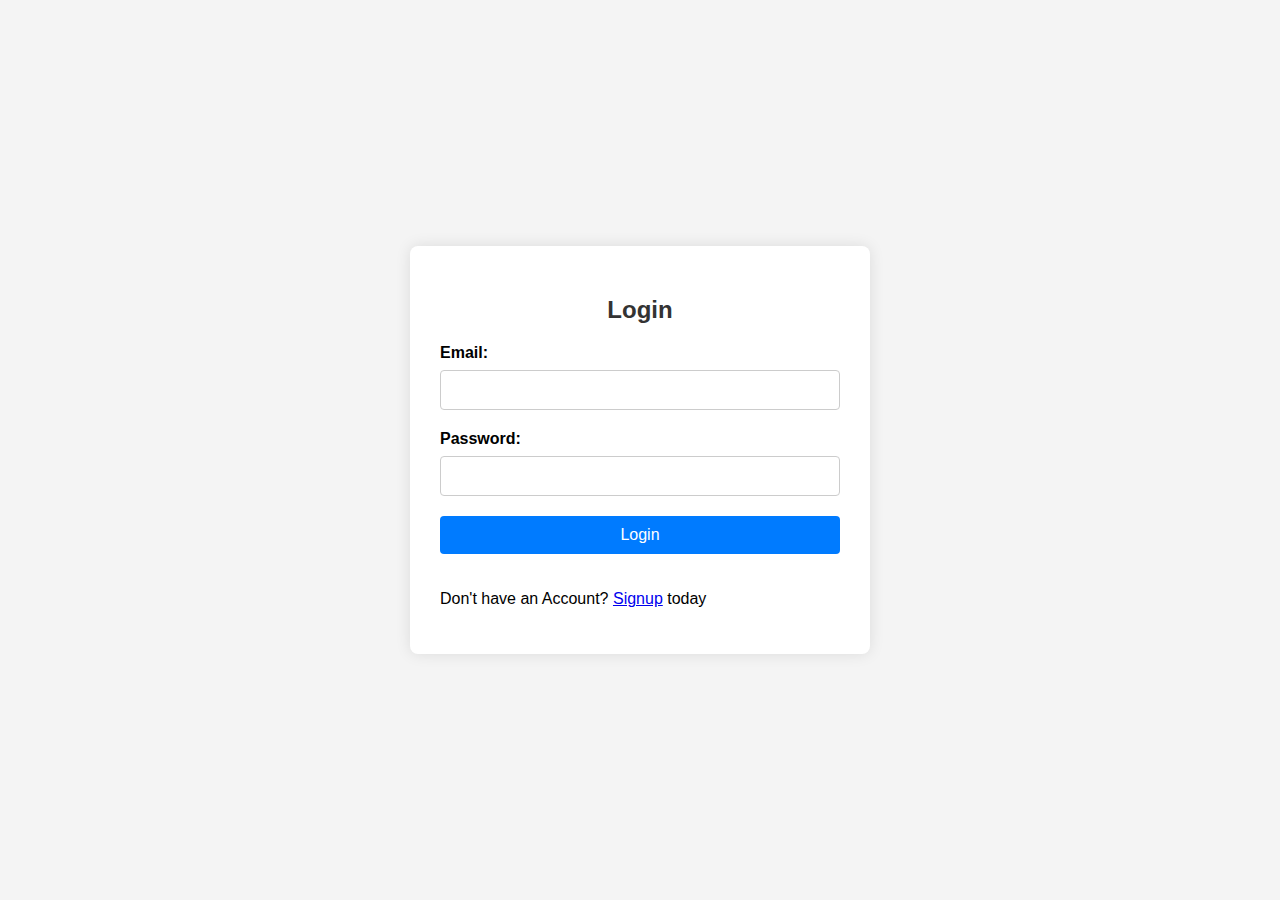
<file: index.html>
<!DOCTYPE html>
<html lang="en">

<head>
    <meta charset="UTF-8">
    <meta name="viewport" content="width=device-width, initial-scale=1.0">
    <title>Invoicing System</title>
    <link rel="stylesheet" href="css/style.css">
</head>

<body>
    <div class="header">
        <div class="logo"><img src="Img/logo-removebg-preview.png" alt=""></div>
        <div class="reg">
            <div><a href="./login.html">Login</a> </div>
            <div><a href="./signup.html">Create Account</a></div>
        </div>
    </div>
    <div class="page-content">
        <div class="invoice-img">
            <a href="./invoice.html"><img src="./Img/R.png" alt=""></a> <br>
            <a href="./invoice.html"><button> GENERATE INVOICE</button></a>
        </div>
        <div class="calculator">
            <div class="calculator-grid">
                <div class="output">
                    <div data-previous-operand class="previous-operand"></div>
                    <div data-current-operand class="current-operand"></div>
                </div>
                <button data-all-clear class="span-two" onclick="clearDisplay()">AC</button>
                <button data-delete onclick="deleteLast()">DEL</button>
                <button data-operation onclick="appendOperator('/')">÷</button>
                <button data-number onclick="appendNumber(1)">1</button>
                <button data-number onclick="appendNumber(2)">2</button>
                <button data-number onclick="appendNumber(3)">3</button>
                <button data-operation onclick="appendOperator('*')">*</button>
                <button data-number onclick="appendNumber(4)">4</button>
                <button data-number onclick="appendNumber(5)">5</button>
                <button data-number onclick="appendNumber(6)">6</button>
                <button data-operation onclick="appendOperator('+')">+</button>
                <button data-number onclick="appendNumber(7)">7</button>
                <button data-number onclick="appendNumber(8)">8</button>
                <button data-number onclick="appendNumber(9)">9</button>
                <button data-operation onclick="appendOperator('-')">-</button>
                <button data-number onclick="appendNumber('.')">.</button>
                <button data-number onclick="appendNumber(0)">0</button>
                <button data-equals class="span-two" onclick="calculateResult()">=</button>
            </div>
        </div>
    </div>

    <script src="JS/script.js"></script>
</body>

</html>
</file>
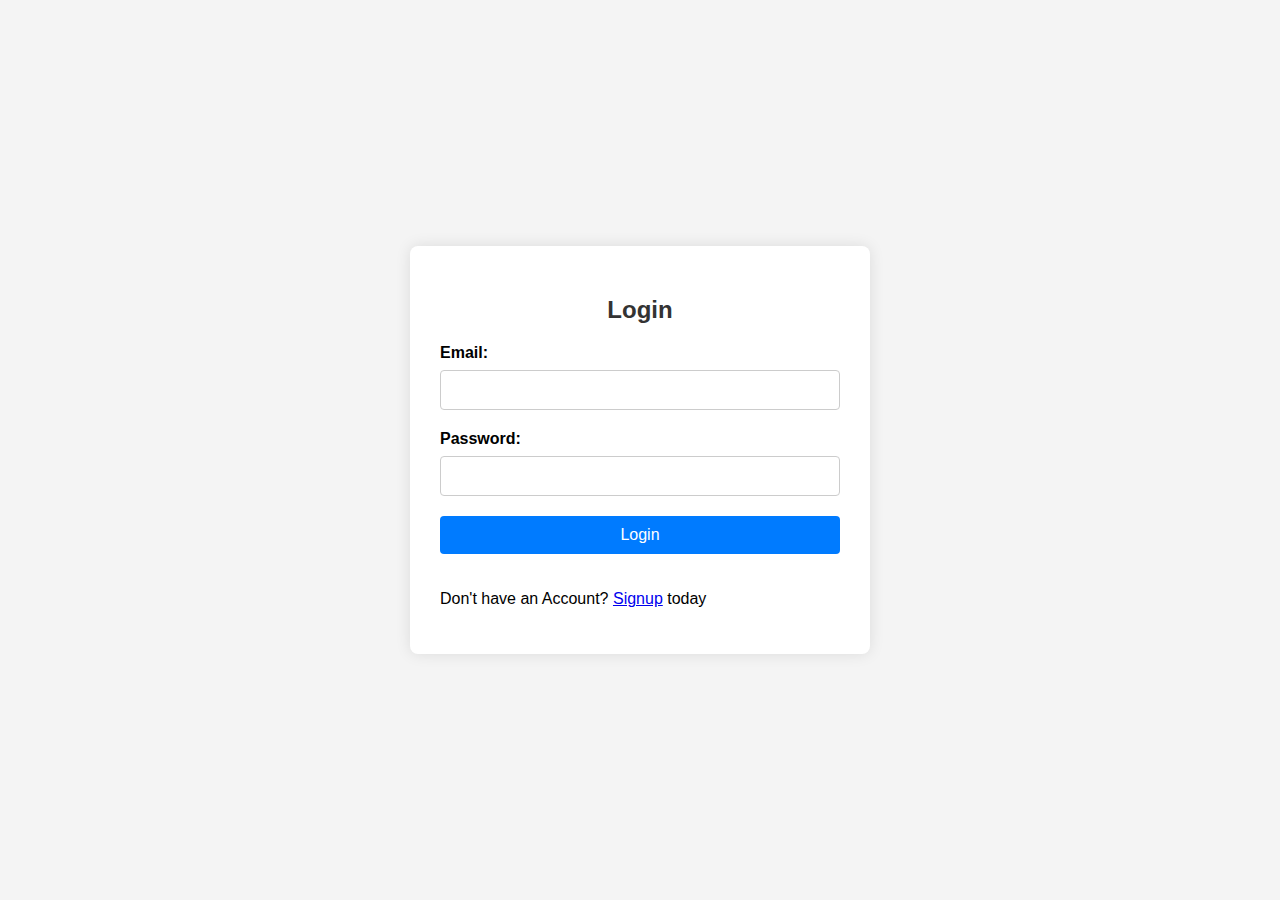
<file: invoice.html>
<!DOCTYPE html>
<html lang="en">

<head>
    <meta charset="UTF-8">
    <meta name="viewport" content="width=device-width, initial-scale=1.0">
    <title>Styled Table</title>
    <link rel="stylesheet" href="./css/invoice.css">
</head>

<body>

    <h1>Enter Invoice Data</h1>

    <div id="invoice-details">
        <div class="row">
            <label for="invoice-number">Invoice Number:</label>
            <input type="text" id="invoice-number" disabled>
        </div>
        <div class="row">
            <label for="invoice-date">Invoice Date:</label>
            <input type="date" id="invoice-date">
        </div>
        <div class="row">
            <label for="client-name">Client Name:</label>
            <input type="text" id="client-name">
        </div>
    </div>

    <table id="invoice-table">
        <thead>
            <tr>
                <th>Description</th>
                <th>Quantity</th>
                <th>Rate</th>
                <th>Amount</th>
                <th></th>
            </tr>
        </thead>
        <tbody id="tableBody">
            <tr>
                <td><input type="text"></td>
                <td><input type="number" min="0" onchange="calculateAmount()"></td>
                <td><input type="number" min="0" step="0.01" onchange="calculateAmount()"></td>
                <td class="amount"></td>
                <td><button onclick="removeRow(this)">Remove</button> <button onclick="addRow()">Add Row</button></td>
            </tr>
        </tbody>
    </table>

    <br>

    <div id="invoice-summary">
        <div class="row">
            <label for="tax-rate">VAT (7.5%):</label>
            <input type="number" id="tax-rate" min="0" step="0.01" onchange="calculateSummary()">
        </div>
        
        <div class="row ">
            <div class="row-total">
                <label for="subtotal">Subtotal:</label>
                <span id="subtotal">0.00</span>
            </div>
            <div class="row-total">
                <label for="total">Total:</label>
                <span id="total">0.00</span>
            </div>
        </div>
    </div>

    <button onclick="printInvoice()">Print Invoice</button>

    <script>
        function calculateAmount() {
            let rows = document.querySelectorAll('#invoice-table tbody tr');
            let totalAmount = 0;

            rows.forEach((row) => {
                let quantity = parseFloat(row.querySelector('td:nth-child(2) input').value) || 0;
                let rate = parseFloat(row.querySelector('td:nth-child(3) input').value) || 0;
                let amount = quantity * rate;
                row.querySelector('.amount').textContent = amount.toFixed(2);
                totalAmount += amount;
            });

            // Display the total amount
            document.getElementById('subtotal').textContent = totalAmount.toFixed(2);
            calculateSummary();
        }

        function calculateSummary() {
            let subtotal = parseFloat(document.getElementById('subtotal').textContent);
            let taxRate = parseFloat(document.getElementById('tax-rate').value) || 0;
            let taxAmount = (subtotal * taxRate) / 100;
            let total = subtotal + taxAmount;

            document.getElementById('total').textContent = total.toFixed(2);
        }

        function removeRow(button) {
            let row = button.parentNode.parentNode;
            row.parentNode.removeChild(row);
            calculateAmount();
        }

        function addRow() {
            let tbody = document.getElementById('tableBody');
            let newRow = `
                <tr>
                    <td><input type="text"></td>
                    <td><input type="number" min="0" onchange="calculateAmount()"></td>
                    <td><input type="number" min="0" step="0.01" onchange="calculateAmount()"></td>
                    <td class="amount"></td>
                    <td><button onclick="removeRow(this)">Remove</button></td>
                </tr>
            `;
            tbody.insertAdjacentHTML('beforeend', newRow);
        }

        function printInvoice() {
            const currentUser = JSON.parse(localStorage.getItem('currentUser'));

            if (!currentUser) {
                alert('Please login to generate an invoice.');
                window.location.href = './login.html';
                return;
            }
            let invoiceNumber = document.getElementById('invoice-number').value;
            let invoiceDate = document.getElementById('invoice-date').value;
            let clientName = document.getElementById('client-name').value;
            let taxRate = parseFloat( document.getElementById('tax-rate').value) / 100;
            let subtotal = document.getElementById('subtotal').textContent;
            let total = document.getElementById('total').textContent;

            let items = [];
            let rows = document.querySelectorAll('#invoice-table tbody tr');
            rows.forEach((row) => {
                let description = row.querySelector('td:nth-child(1) input').value;
                let quantity = row.querySelector('td:nth-child(2) input').value;
                let rate = row.querySelector('td:nth-child(3) input').value;
                let amount = row.querySelector('.amount').textContent;

                items.push({
                    description: description,
                    quantity: quantity,
                    rate: rate,
                    amount: amount
                });
            });

            localStorage.setItem('invoiceData', JSON.stringify({
                invoiceNumber: invoiceNumber,
                invoiceDate: invoiceDate,
                clientName: clientName,
                taxRate: taxRate,
                subtotal: subtotal,
                total: total,
                items: items
            }));

            window.open('./print.html', '_blank');
        }

         // Check if user is logged in
         function checkLoginStatus() {
            const currentUser = JSON.parse(localStorage.getItem('currentUser'));

            if (!currentUser) {
                alert('Please login to access this page.');
                window.location.href = './login.html';
            }
        }

        // Call the function to check login status
        checkLoginStatus();
    </script>

</body>

</html>
</file>
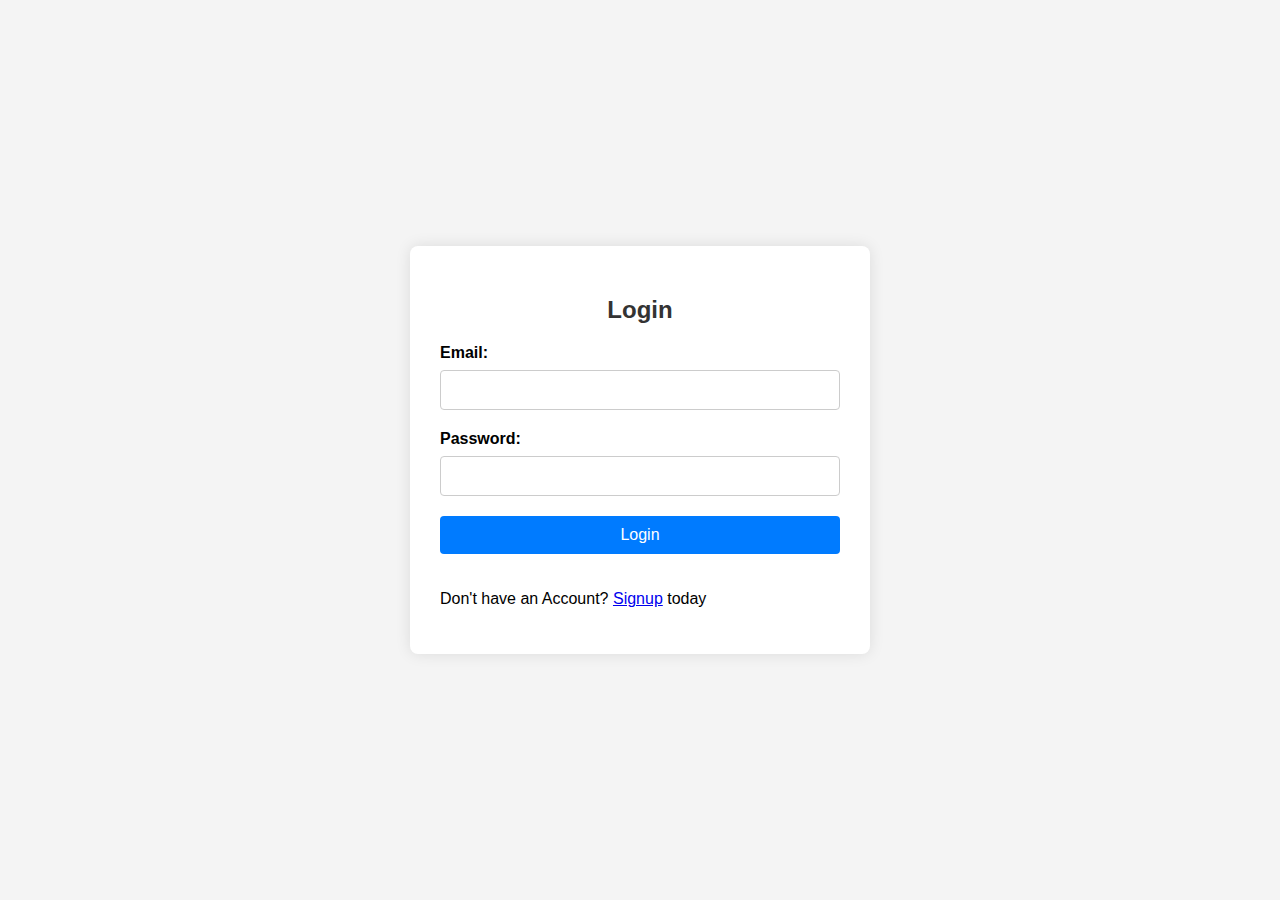
<file: login.html>
<!DOCTYPE html>
<html lang="en">
<head>
    <meta charset="UTF-8">
    <meta name="viewport" content="width=device-width, initial-scale=1.0">
    <title>Login Form</title>
    <link rel="stylesheet" href="./css/login.css">
</head>
<body>
    <div class="login-container">
        <h2>Login</h2>
        <form class="form" id="loginForm">
            <label for="username">Email:</label>
            <input type="text" id="loginUsername" name="username" required>

            <label for="password">Password:</label>
            <input type="password" id="loginPassword" name="password" required>

            <button type="button" onclick="login()">Login</button>
            <p>Don't have an Account? <a href="./signup.html">Signup</a> today</p>
        
        </form>
    </div>

    <script src="JS/auth.js"></script>
</body>
</html>
</file>
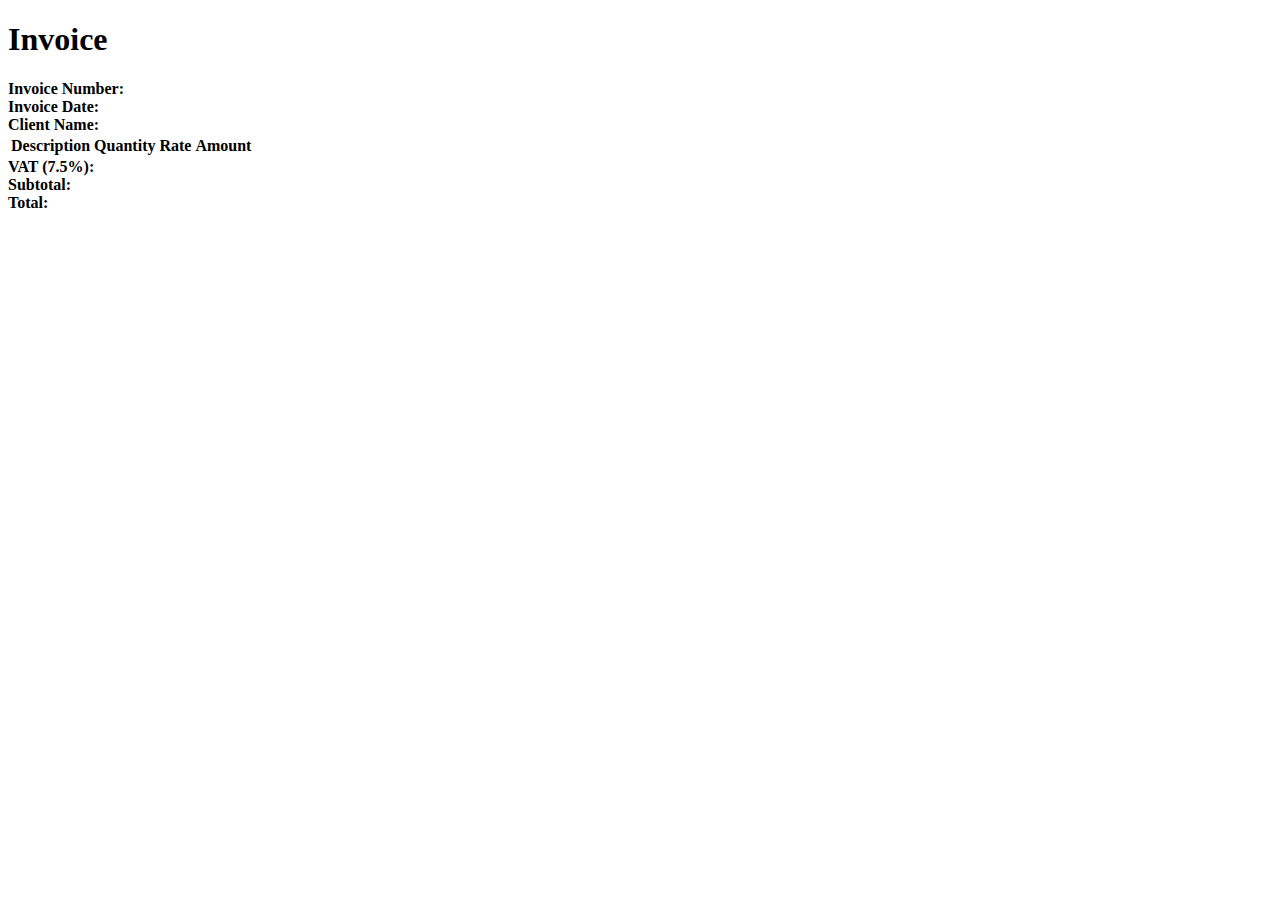
<file: print.html>
<!DOCTYPE html>
<html lang="en">

<head>
    <meta charset="UTF-8">
    <meta name="viewport" content="width=device-width, initial-scale=1.0">
    <title>Printable Invoice</title>
    <style>
        /* Add your print styles here */
        @media print {
            body * {
                visibility: hidden;
            }
            #printableArea, #printableArea * {
                visibility: visible;
            }
            #printableArea {
                position: absolute;
                left: 0;
                top: 0;
            }
            table {
                width: 100%;
                border-collapse: collapse;
            }
            th, td {
                border: 1px solid black;
                padding: 8px;
                text-align: left;
            }
        }
    </style>
</head>

<body>

    <div id="printableArea">
        <h1>Invoice</h1>

        <div id="invoice-details">
            <div class="row">
                <strong>Invoice Number:</strong> <span id="printInvoiceNumber"></span>
            </div>
            <div class="row">
                <strong>Invoice Date:</strong> <span id="printInvoiceDate"></span>
            </div>
            <div class="row">
                <strong>Client Name:</strong> <span id="printClientName"></span>
            </div>
        </div>

        <table>
            <thead>
                <tr>
                    <th>Description</th>
                    <th>Quantity</th>
                    <th>Rate</th>
                    <th>Amount</th>
                </tr>
            </thead>
            <tbody id="printTableBody">
            </tbody>
        </table>

        <div id="invoice-summary">
            <div class="row">
                <strong>VAT (7.5%):</strong> <span id="printTaxRate"></span>
            </div>
            <div class="row">
                <strong>Subtotal:</strong> <span id="printSubtotal"></span>
            </div>
            <div class="row">
                <strong>Total:</strong> <span id="printTotal"></span>
            </div>
        </div>

    </div>

    <script>
        let invoiceData = JSON.parse(localStorage.getItem('invoiceData'));                                                  

        document.getElementById('printInvoiceNumber').textContent = invoiceData.invoiceNumber;
        document.getElementById('printInvoiceDate').textContent = invoiceData.invoiceDate;
        document.getElementById('printClientName').textContent = invoiceData.clientName;
        document.getElementById('printTaxRate').textContent = invoiceData.taxRate + '%';
        document.getElementById('printSubtotal').textContent = '₦' + invoiceData.subtotal;
        document.getElementById('printTotal').textContent = '₦' + invoiceData.total;

        let printTableBody = document.getElementById('printTableBody');
        invoiceData.items.forEach(item => {
            let row = `
                <tr>
                    <td>${item.description}</td>
                    <td>${item.quantity}</td>
                    <td>${item.rate}</td>
                    <td>${item.amount}</td>
                </tr>
            `;
            printTableBody.innerHTML += row;
        });

        window.print();
    </script>

</body>

</html>
</file>
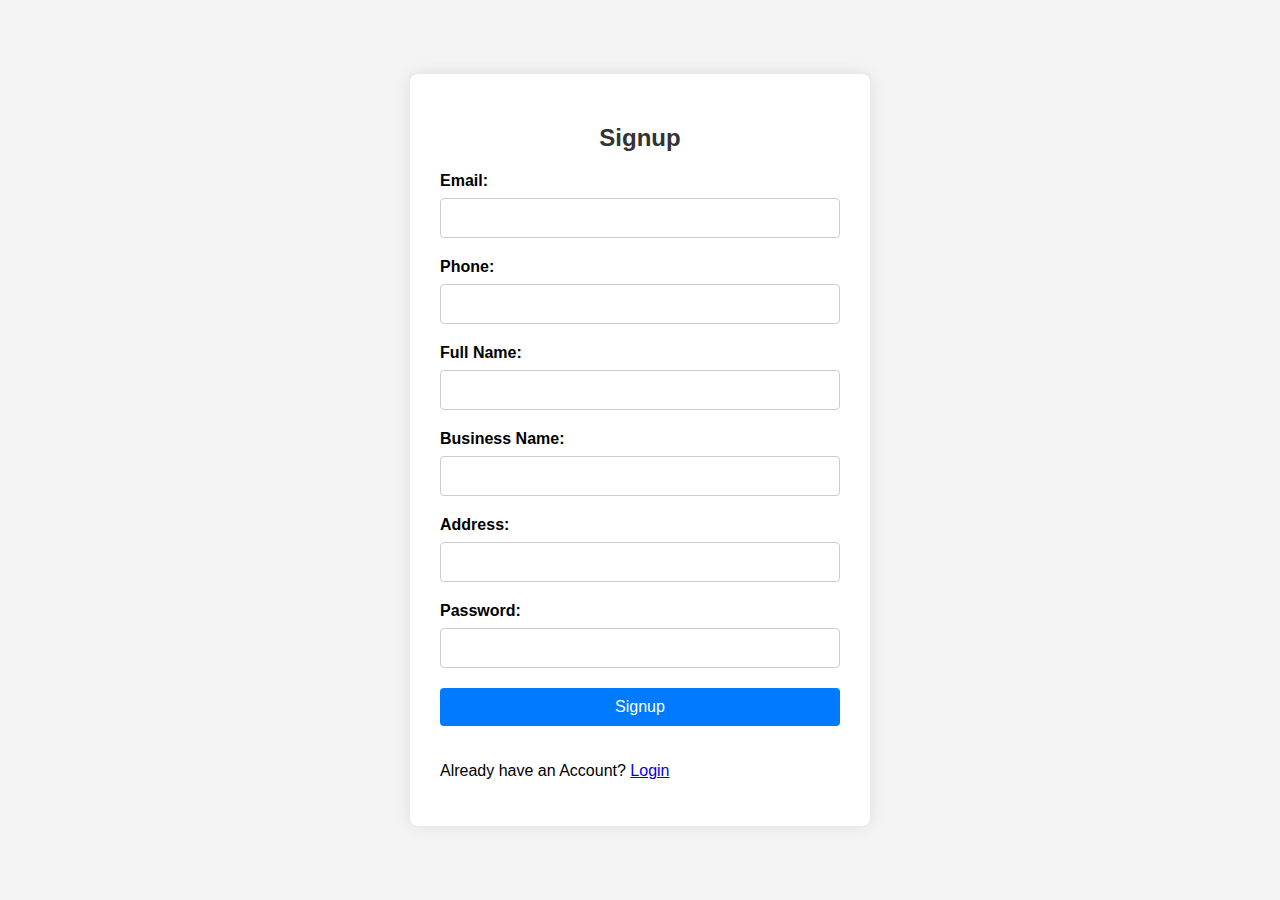
<file: signup.html>
<!DOCTYPE html>
<html lang="en">
<head>
    <meta charset="UTF-8">
    <meta name="viewport" content="width=device-width, initial-scale=1.0">
    <title>Signup Form</title>
    <link rel="stylesheet" href="./css/login.css">
</head>
<body>
    <div class="form-container">
        <h2>Signup</h2>
        <form class="form" id="signupForm">
            <label for="email">Email:</label>
            <input type="email" id="email" name="email" required>

            <label for="phone">Phone:</label>
            <input type="tel" id="phone" name="phone" required>

            <label for="fullname">Full Name:</label>
            <input type="text" id="fullname" name="fullname" required>

            <label for="businessName">Business Name:</label>
            <input type="text" id="businessName" name="businessName" required>

            <label for="address">Address:</label>
            <input type="text" id="address" name="address" required>

            <label for="password">Password:</label>
            <input type="password" id="signupPassword" name="password" required>

            <button type="button" onclick="signup()">Signup</button>
            <p>Already have an Account? <a href="./login.html">Login</a></p>
        </form>
    </div>

    <script src="JS/auth.js"></script>
</body>
</html>
</file>
<file: css/style.css>
*{
  margin: 0;
  padding: 0;
  box-sizing:border-box;
  font-family: Arial, Helvetica, sans-serif;
}

.header {
  background-color: #F0F8FF;
  color: white;
  padding: 15px;
  display: flex;
  justify-content: space-between;
  align-items: center;
  box-shadow: 0 2px 4px rgba(0, 0, 0, 0.1);
}

.logo img {
  width: 100px; 
  height: auto; 
  
}

.reg {
  display: flex;
  gap: 20px;
}

.reg a {
  text-decoration: none;
  color: white;
  font-weight: bold;
  padding: 8px 12px;
  border-radius: 4px;
  background-color: #333;
  transition: background-color 0.3s ease;
}

.reg a:hover {
  background-color: #555;
}

.calculator {
  background-color: #fff;
  border-radius: 10px;
  padding: 20px;
  box-shadow: 0 0 10px rgba(0, 0, 0, 0.2);
  margin-top: 20px;
  width: fit-content;
  /*  */
}

.page-content{
  display: flex;
  justify-content: center;
  align-content: center;
  gap:20px ;
}

.calculator-grid {
  display: grid;
  grid-template-columns: repeat(4, 1fr);
  justify-content: center;
  align-items: center;
  gap: 10px;
  max-width: 300px;
}
  
.output {
  grid-column: span 4;
  text-align: right;
  padding: 10px;
  background-color: #f0f0f0;
  border-radius: 5px;
}

.previous-operand {
  font-size: 18px;
  color: #777;
}

.current-operand {
  font-size: 24px;
}

button {
  /* width: 100%; */
  padding: 15px;
  font-size: 18px;
  border: 1px solid #ccc;
  border-radius: 5px;
  cursor: pointer;
  background-color: #fff;
  text-align: center;
  display: block;
  justify-content: center;
  align-items: center;
  
}

button:hover {
  background-color: #f0f0f0;
}

.span-two {
  grid-column: span 2;
}

[data-operation],
[data-number],
[data-equals] {
  background-color: #e0e0e0;
}

[data-all-clear],
[data-delete] {
  background-color: #ff6666;
  color: #fff;
}

[data-equals] {
  background-color: #66cc66;
  color: #fff;
}

.invoice-img{
  width: 50%;
  display: block;
  justify-content: center;
  align-content: center;
}

.invoice-img img{
  width: 100%;
  cursor: pointer;
}
</file>
<file: css/invoice.css>
body {
    font-family: Arial, sans-serif;
    box-sizing: border-box;
    padding: 20px;
}

h1 {
    text-align: center;
}

#invoice-details,
#invoice-summary {
    display: flex;
    flex-wrap: wrap;
    margin-bottom: 20px;
}

.row {
    margin-bottom: 5px;
    width: 50%;
}

#invoice-details .row label,
#invoice-summary .row label {
    width: 40%;
    text-align: right;
}

table {
    border-collapse: collapse;
    width: 100%;
    margin-bottom: 30px;
}

th,
td {
    border: 1px solid black;
    padding: 8px;
    text-align: left;
}

th {
    background-color: #f2f2f2;
    color: #333333;
}

.amount {
    text-align: right;
    font-weight: bold;
}

#invoice-summary span {
    font-weight: bold;
}

button {
    padding: 10px 20px;
    border: none;
    border-radius: 4px;
    background-color: #007bff;
    color: #ffffff;
    cursor: pointer;
    transition: background-color 0.3s ease;
}

button:hover {
    background-color: #0056b3;
}

input[type="text"],
input[type="date"],
input[type="number"] {
    width: 90%;
    padding: 8px;
    border-radius: 4px;
    border: 1px solid #ccc;
}

input[type="text"]:disabled,
input[type="date"]:disabled,
input[type="number"]:disabled {
    background-color: #f2f2f2;
}

.row-total {
    text-align: center;
    margin: 10px;
}

@media (max-width: 768px) {
    .row {
        width: 100%;
    }

    #invoice-details,
    #invoice-summary {
        flex-direction: column;
    }

    #invoice-details .row label,
    #invoice-summary .row label {
        width: 100%;
        text-align: left;
        margin-right: 0;
        margin-bottom: 5px;
    }

    input[type="text"],
    input[type="date"],
    input[type="number"] {
        width: 60%;
        padding: 10px;
        
    }

    button {
        padding: 5px 10px;
        border: none;
        border-radius: 4px;
   
    }
}
</file>
<file: css/login.css>
/* Global Styles */
body {
    font-family: 'Arial', sans-serif;
    background-color: #f4f4f4;
    margin: 0;
    padding: 0;
    display: flex;
    justify-content: center;
    align-items: center;
    height: 100vh;
}

.form-container {
    background-color: #ffffff;
    padding: 30px;
    border-radius: 8px;
    box-shadow: 0px 0px 15px rgba(0, 0, 0, 0.1);
    width: 100%;
    max-width: 400px;
}

h2 {
    text-align: center;
    color: #333333;
    margin-bottom: 20px;
}

.form {
    display: flex;
    flex-direction: column;
}

label {
    font-weight: bold;
    margin-bottom: 8px;
}

input[type="text"],
input[type="email"],
input[type="tel"],
input[type="password"],
button {
    padding: 10px;
    margin-bottom: 20px;
    border-radius: 4px;
    border: 1px solid #ccc;
    font-size: 16px;
}

input[type="text"]:focus,
input[type="email"]:focus,
input[type="tel"]:focus,
input[type="password"]:focus {
    outline: none;
    border-color: #007bff;
    box-shadow: 0px 0px 5px rgba(0, 123, 255, 0.5);
}

button {
    background-color: #007bff;
    color: #ffffff;
    border: none;
    cursor: pointer;
    transition: background-color 0.3s ease;
}

button:hover {
    background-color: #0056b3;
}

/* Login Page Specific Styles */
.login-container {
    background-color: #ffffff;
    padding: 30px;
    border-radius: 8px;
    box-shadow: 0px 0px 15px rgba(0, 0, 0, 0.1);
    width: 100%;
    max-width: 400px;
}

.login-container h2 {
    text-align: center;
    color: #333333;
    margin-bottom: 20px;
}

/* Responsive Styles */
@media (max-width: 768px) {
    .form-container,
    .login-container {
        width: 90%;
        padding: 20px;
    }
}
</file>
